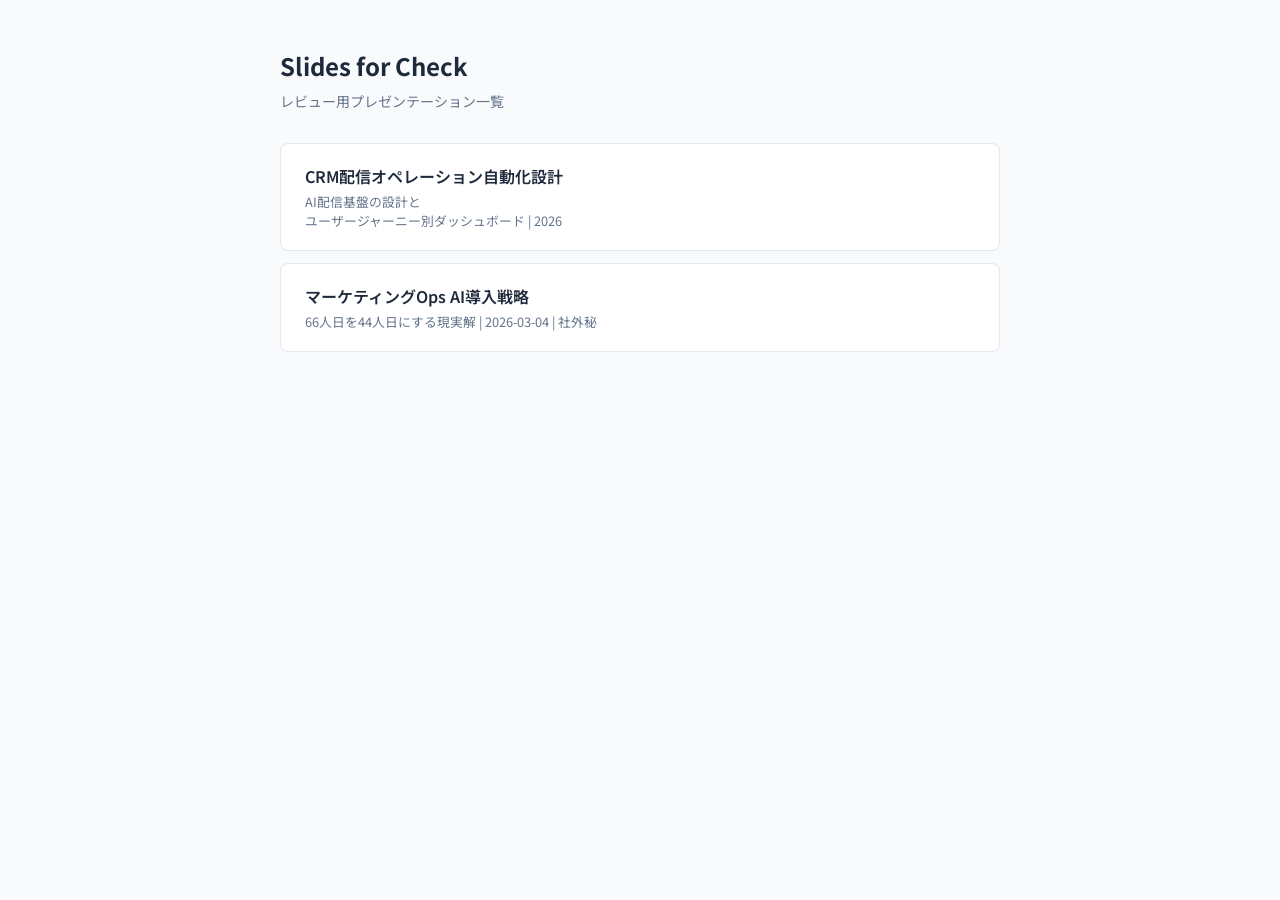
<file: index.html>
<!DOCTYPE html>
<html lang="ja">
<head>
  <meta charset="UTF-8">
  <meta name="viewport" content="width=device-width, initial-scale=1.0">
  <title>Slides for Check</title>
  <link href="https://fonts.googleapis.com/css2?family=Inter:wght@400;600;700&family=Noto+Sans+JP:wght@400;500;700&display=swap" rel="stylesheet">
  <style>
    *, *::before, *::after { box-sizing: border-box; margin: 0; padding: 0; }
    body {
      font-family: 'Noto Sans JP', 'Inter', sans-serif;
      background: #F8FAFC;
      color: #1E293B;
      min-height: 100vh;
      padding: 3rem 1.5rem;
    }
    .container { max-width: 720px; margin: 0 auto; }
    h1 { font-size: 1.5rem; font-weight: 700; margin-bottom: 0.5rem; }
    .subtitle { font-size: 0.875rem; color: #64748B; margin-bottom: 2rem; }
    .slide-list { list-style: none; display: flex; flex-direction: column; gap: 0.75rem; }
    .slide-list a {
      display: block; padding: 1.25rem 1.5rem; background: #fff;
      border: 1px solid #E2E8F0; border-radius: 8px;
      text-decoration: none; color: inherit;
      transition: border-color 0.15s, box-shadow 0.15s;
    }
    .slide-list a:hover { border-color: #2563EB; box-shadow: 0 1px 4px rgba(37,99,235,0.1); }
    .slide-title { font-weight: 600; font-size: 1rem; }
    .slide-meta { font-size: 0.8rem; color: #64748B; margin-top: 0.25rem; }
    .empty { color: #94A3B8; text-align: center; padding: 3rem 0; }
  </style>
</head>
<body>
  <div class="container">
    <h1>Slides for Check</h1>
    <p class="subtitle">レビュー用プレゼンテーション一覧</p>
    <ul class="slide-list">
        <li><a href="research.html">
          <div class="slide-title">CRM配信オペレーション自動化設計</div>
          <div class="slide-meta">AI配信基盤の設計と<br>ユーザージャーニー別ダッシュボード | 2026</div>
        </a></li>
        <li><a href="strategy.html">
          <div class="slide-title">マーケティングOps AI導入戦略</div>
          <div class="slide-meta">66人日を44人日にする現実解 | 2026-03-04 | 社外秘</div>
        </a></li>
    </ul>
  </div>
</body>
</html>
</file>
